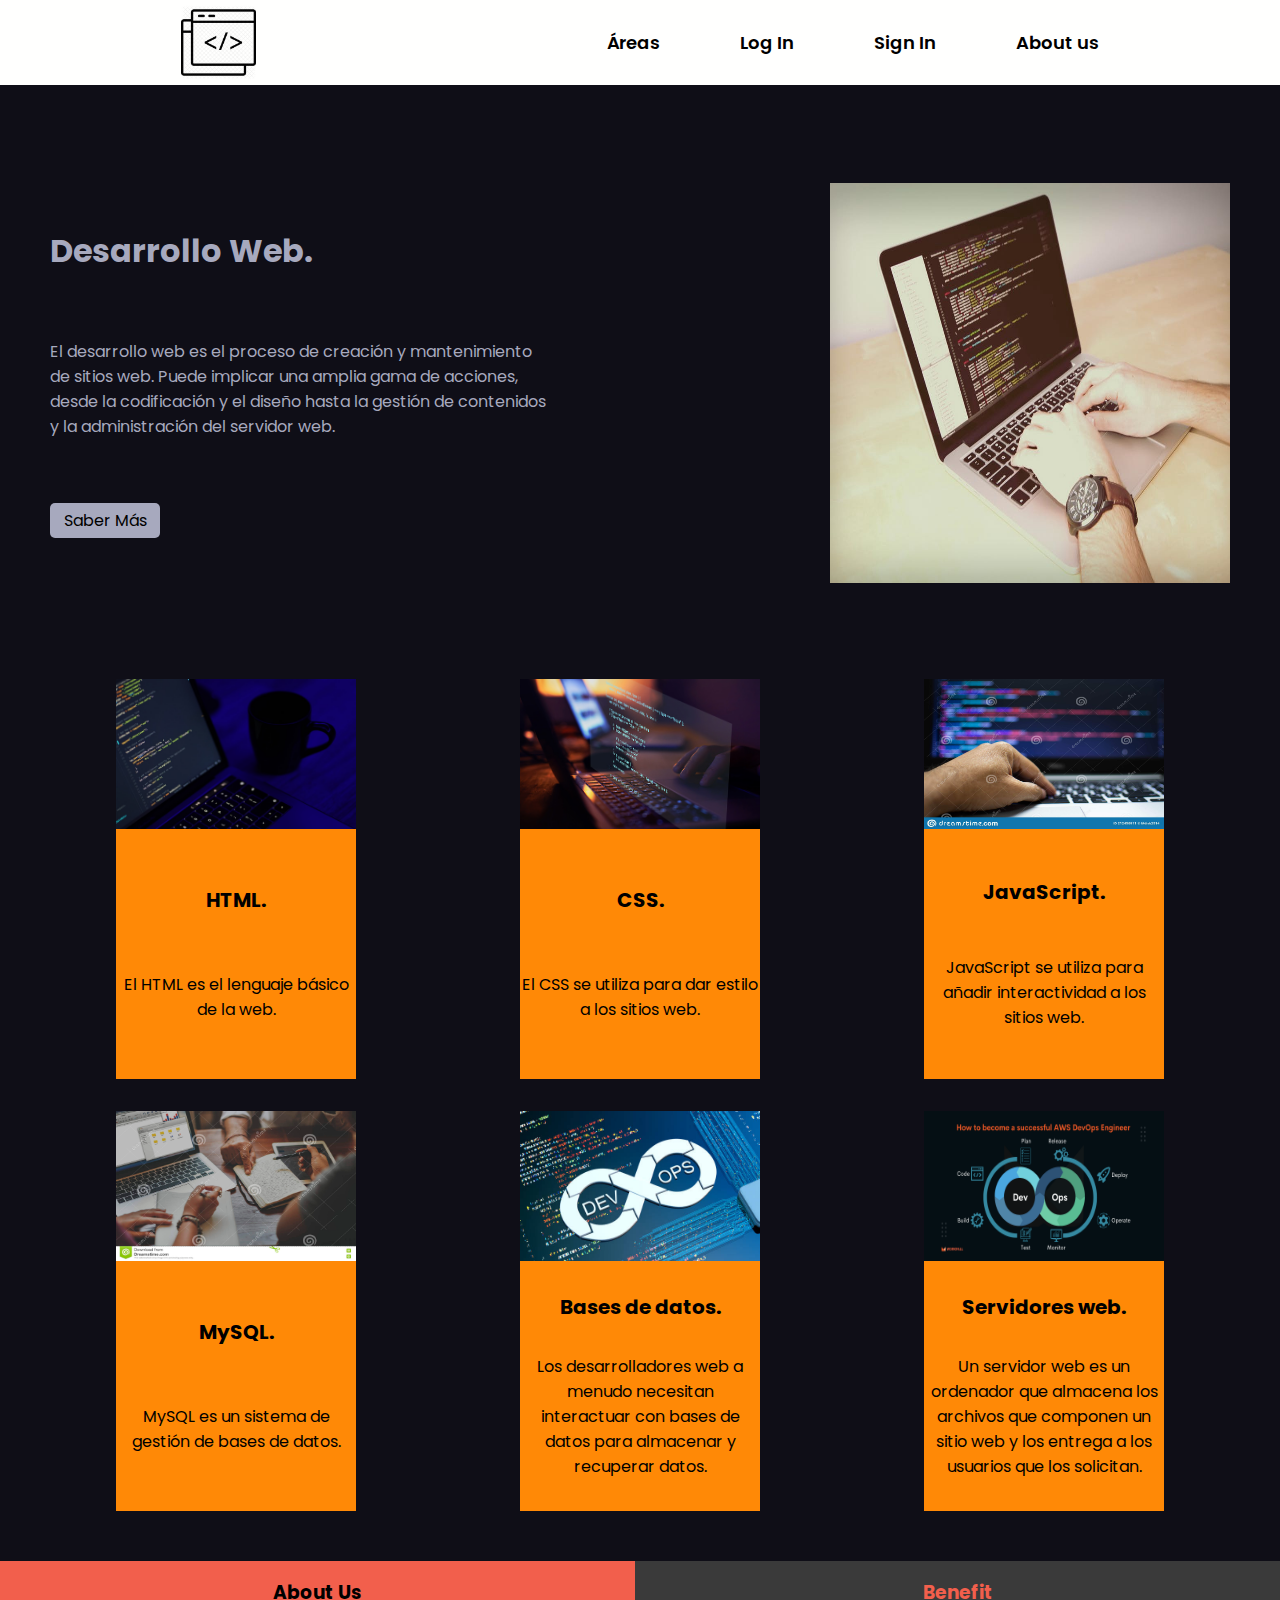
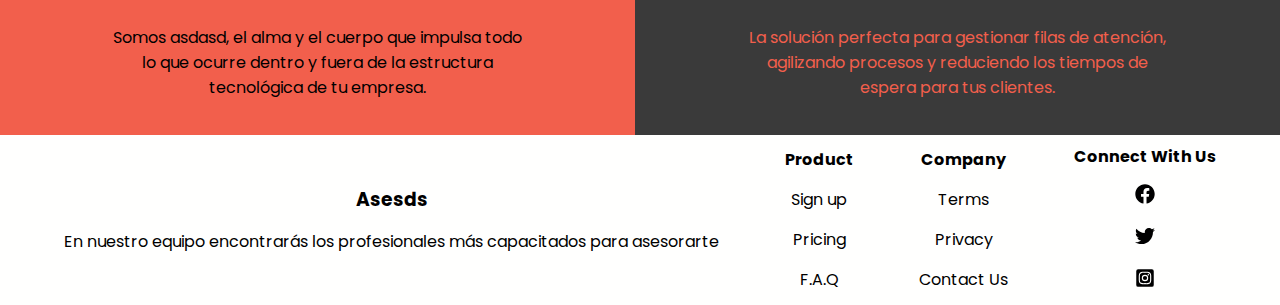
<file: index.html>
<!DOCTYPE html>
<html lang="en">
  <head>
    <meta charset="UTF-8" />
    <meta http-equiv="X-UA-Compatible" content="IE=edge" />
    <meta name="viewport" content="width=device-width, initial-scale=1.0" />
    <title>Titulo</title>
    <link rel="stylesheet" href="style.css" />
    <link rel="preconnect" href="https://fonts.googleapis.com">
<link rel="preconnect" href="https://fonts.gstatic.com" crossorigin>
<link href="https://fonts.googleapis.com/css2?family=Poppins:wght@400;600;700&display=swap" rel="stylesheet">
<link rel="stylesheet" href="mediaqueries.css">
  </head>
  <body>
    <header>
      <nav class="nav">
        <img class="nav__img" src="/img/1647448.avif" alt="icon" />

        <label for="menu" class="nav__label">
            <img src="/img/bars.svg" alt="">
        </label>
        <input type="checkbox" id="menu" class="nav__input">

        <div class="nav__buttons">
          <a class="nav__button" href="#a"> Áreas</a>
          <a class="nav__button" href="/login.html"> Log In </a>
          <a class="nav__button" href="/signIn.html"> Sign In</a>
          <a class="nav__button" href="#b"> About us </a>
        </div>

 

      </nav>
    </header>

    <main>
        <section name="ancla" class="hero" >
            <div class="hero__info">
            <h1>Desarrollo Web.</h1>
            <p>El desarrollo web es el proceso de creación y mantenimiento de sitios web. Puede implicar una amplia gama de acciones, desde la codificación y el diseño hasta la gestión de contenidos y la administración del servidor web.</p>
            <a class="hero__btn" href="#"> Saber Más</a>
            </div>

            <img class= "hero__img" src="/img/menu.jpeg" alt="">
            
        </section>

        <a name="a"></a>
        <section  class="cards">
            <div class="card">
                <img class="card__img" src="/img/card1.jpg" alt="">
                <h2>HTML.</h2>
                <p>El HTML es el lenguaje básico de la web.</p>
            </div>
            <div class="card">
                <img class="card__img" src="/img/card2.jpg" alt="">
                <h2>CSS.</h2>
                <p>El CSS se utiliza para dar estilo a los sitios web.</p>
            </div>
            <div class="card">
                <img class="card__img" src="/img/card3.jpg" alt="">
                <h2>JavaScript.</h2>
                <p>JavaScript se utiliza para añadir interactividad a los sitios web.</p>
            </div>
            <div class="card">
                <img class="card__img" src="/img/card4.jpg" alt="">
                <h2>MySQL.</h2>
                <p>MySQL es un sistema de gestión de bases de datos.</p>
            </div>
            <div class="card">
                <img class="card__img" src="/img/card5.jpg" alt="">
                <h2>Bases de datos.</h2>
                <p>Los desarrolladores web a menudo necesitan interactuar con bases de datos para almacenar y recuperar datos.</p>
            </div>
            <div class="card">
                <img class="card__img" src="/img/card5.webp" alt="">
                <h2>Servidores web.</h2>
                <p>Un servidor web es un ordenador que almacena los archivos que componen un sitio web y los entrega a los usuarios que los solicitan.</p>
            </div>
        </section>


    </main>
    <section class="about">
        <div class="about__first">
            <h3>About Us</h3>
            <p>Somos asdasd, el alma y el cuerpo que impulsa todo lo que ocurre dentro y fuera de la estructura tecnológica de tu empresa.</p>
        </div>

        <div class="about__second">
            <h3>Benefit</h3>
            <p>La solución perfecta para gestionar filas de atención, agilizando procesos y reduciendo los tiempos de espera para tus clientes.</p>
        </div>
    </section>

    <a name="b"></a>
    <footer class="footer">
        <div class="footer__content">
        <div class="footer__column">
            <h3> Asesds</h3>
            <p>En nuestro equipo encontrarás los profesionales más capacitados para asesorarte</p>
        </div>

        <div class="footer__column">
            <h4> Product</h4>
            <a href="#"> Sign up</a>
            <a href="#"> Pricing</a>
            <a href="#"> F.A.Q </a>
        </div>

        <div class="footer__column">
            <h4> Company</h4>
            <a href="#"> Terms</a>
            <a href="#"> Privacy</a>
            <a href="#"> Contact Us</a>
        </div>

        <div class="footer__column footer__flex">
            <h4> Connect With Us</h4>
            <a href="#"><img class="footer__rrss" src="/img/facebook.svg" alt="Facebook"></a>
            <a href="#"><img class="footer__rrss" src="/img/twitter.svg" alt="Twitter"></a>
            <a href="#"><img class="footer__rrss" src="/img/ig.svg" alt="Instagram"></a>
        </div>

    </div>

    </footer>

  </body>
</html>
</file>
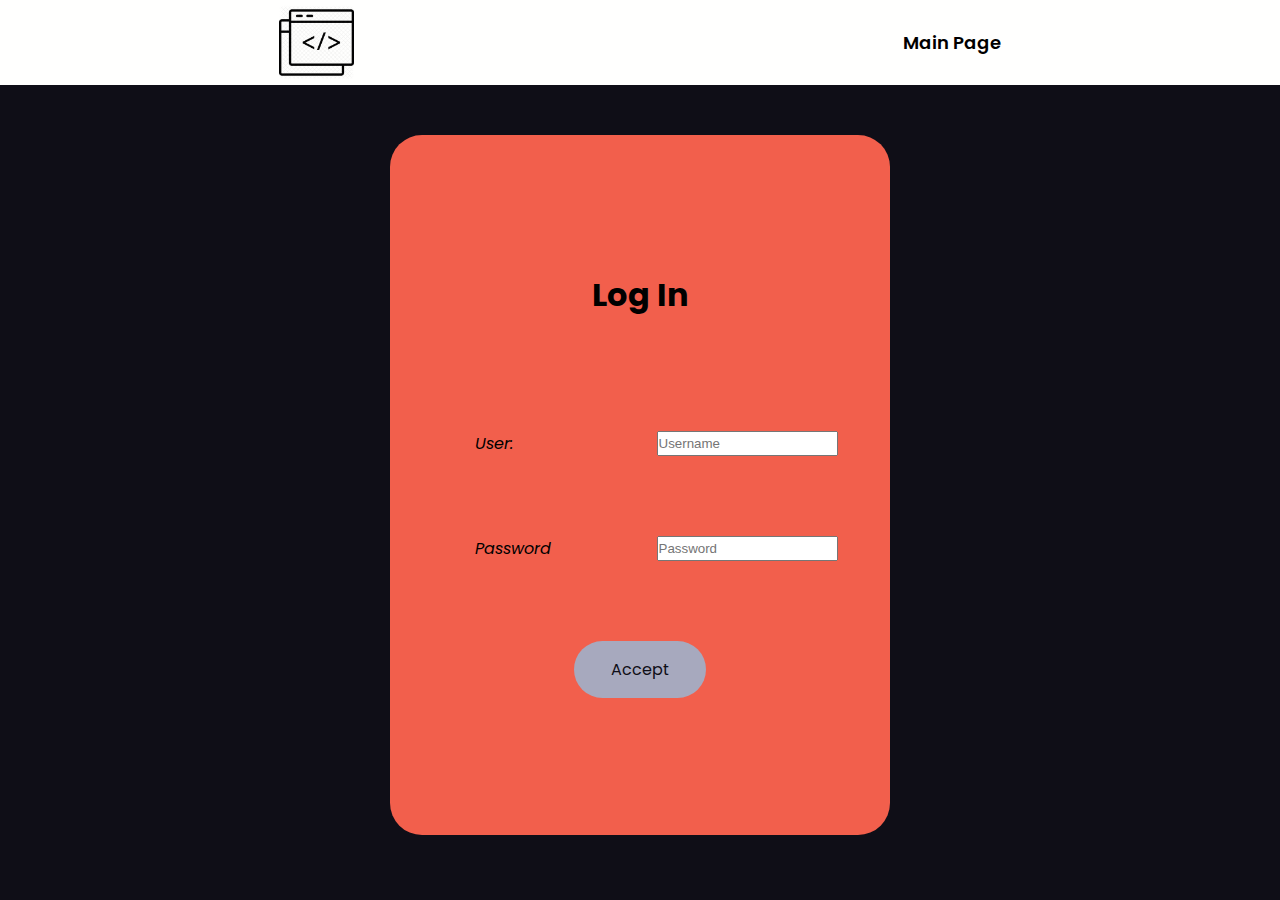
<file: login.html>
<!DOCTYPE html>
<html lang="en">
  <head>
    <meta charset="UTF-8" />
    <meta http-equiv="X-UA-Compatible" content="IE=edge" />
    <meta name="viewport" content="width=device-width, initial-scale=1.0" />
    <title>Titulo</title>
    <link rel="stylesheet" href="style.css" />
    <link rel="preconnect" href="https://fonts.googleapis.com">
<link rel="preconnect" href="https://fonts.gstatic.com" crossorigin>
<link href="https://fonts.googleapis.com/css2?family=Poppins:wght@400;600;700&display=swap" rel="stylesheet">
<link rel="stylesheet" href="mediaqueries.css">
  </head>
  <body>
    <header>
      <nav class="nav">
        <img class="nav__img" src="/img/1647448.avif" alt="icon" />

        <label for="menu" class="nav__label">
            <img src="/img/bars.svg" alt="">
        </label>
        <input type="checkbox" id="menu" class="nav__input">

        <div class="nav__buttons">
          <a class="nav__button" href="/index.html"> Main Page</a>
        </div>

 

      </nav>
    </header>

    <main>
        <section class="logIn" >
    
            <div class="logIn__card">
                <h1> Log In</h1>

                <div class="labels">
                    <label class="logIn__label">
                        <i>User: </i>
                        <input type="text" placeholder="Username" id="username">
                    </label>
    
                    <label class="logIn__label">
                        <i>Password</i>
                        <input type="password" placeholder="Password" id="password">
                    </label>
                </div>
               

                <a class="logIn__btn" href="#">Accept</a>
            </div>
        </section>

    
    </main>
  </body>
</html>
</file>
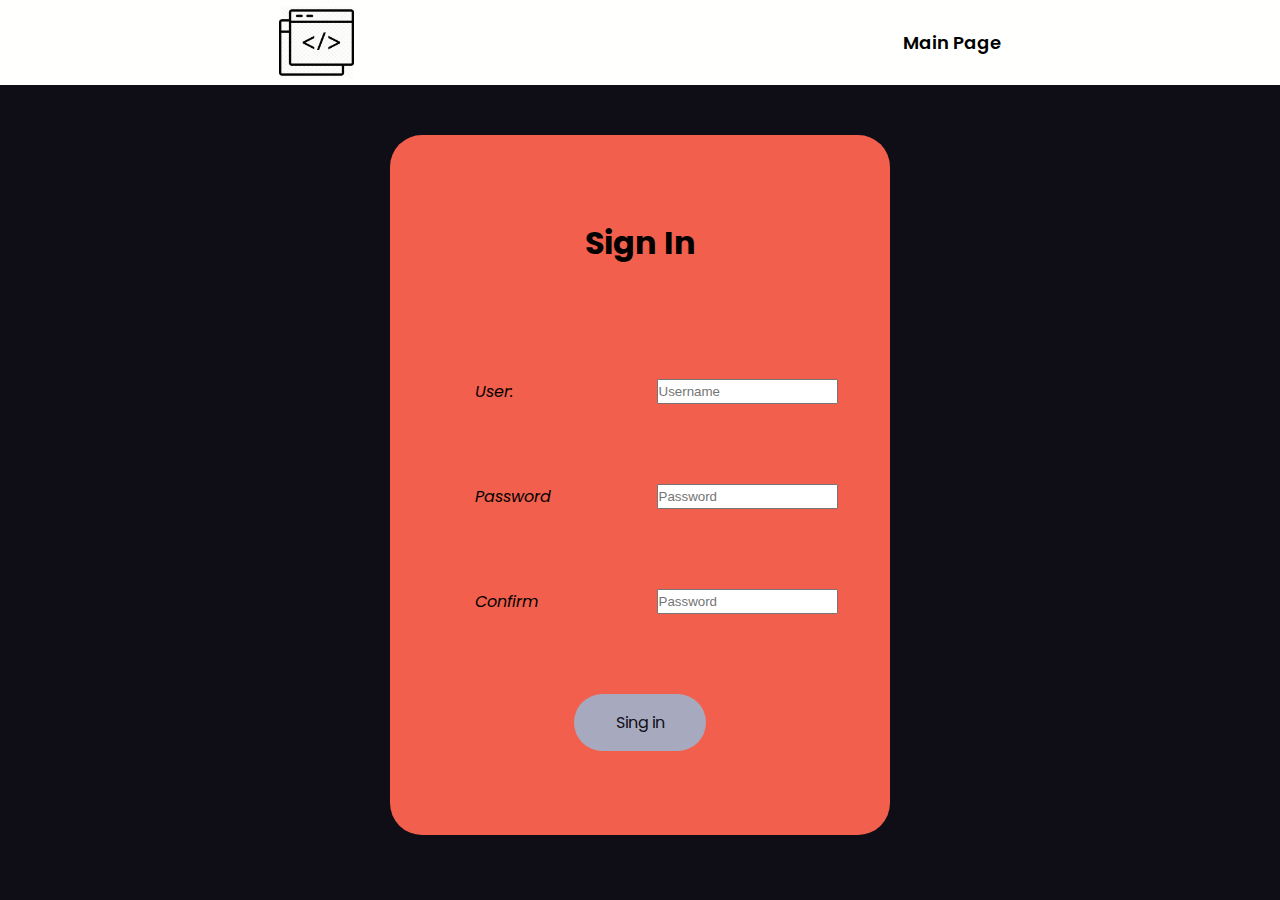
<file: signIn.html>
<!DOCTYPE html>
<html lang="en">
  <head>
    <meta charset="UTF-8" />
    <meta http-equiv="X-UA-Compatible" content="IE=edge" />
    <meta name="viewport" content="width=device-width, initial-scale=1.0" />
    <title>Titulo</title>
    <link rel="stylesheet" href="style.css" />
    <link rel="preconnect" href="https://fonts.googleapis.com">
<link rel="preconnect" href="https://fonts.gstatic.com" crossorigin>
<link href="https://fonts.googleapis.com/css2?family=Poppins:wght@400;600;700&display=swap" rel="stylesheet">
<link rel="stylesheet" href="mediaqueries.css">
  </head>
  <body>
    <header>
      <nav class="nav">
        <img class="nav__img" src="/img/1647448.avif" alt="icon" />

        <label for="menu" class="nav__label">
            <img src="/img/bars.svg" alt="">
        </label>
        <input type="checkbox" id="menu" class="nav__input">

        <div class="nav__buttons">
          <a class="nav__button" href="/index.html"> Main Page</a>
        </div>

 

      </nav>
    </header>

    <main>
        <section class="logIn" >
    
            <div class="logIn__card">
                <h1> Sign In</h1>

                <div class="labels">
                    <label class="logIn__label">
                        <i>User: </i>
                        <input type="text" placeholder="Username" id="username">
                    </label>
    
                    <label class="logIn__label">
                        <i>Password</i>
                        <input type="password" placeholder="Password" id="password">
                    </label>

                    <label class="logIn__label">
                        <i>Confirm</i>
                        <input type="password" placeholder="Password" id="password">
                    </label>
                </div>
               

                <a class="logIn__btn" href="#">Sing in</a>
            </div>
        </section>

    
    </main>
  </body>
</html>
</file>
<file: style.css>
* {
    margin: 0;
    padding: 0;
    box-sizing: border-box;
}

*, *:before, *:after {
    box-sizing: inherit
}

body {
    font-family: 'Poppins', sans-serif;
    background-color: #0f0e17;
}

/* Nav */

.nav {
    background-color: #fffffe;
    display: flex;
    align-items: center;
    justify-content: space-around;
    padding: .3rem;
}

.nav__label {

    width: 10px;
    height: 10px;
}

.nav__input:checked + .nav__buttons {
    background-color: #f25f4c;
}

.nav__label, .nav__input {
    display: none;
}

.nav__buttons {
    display: grid;
    grid-auto-flow: column;
    gap: 5rem;
}

.nav__button {
    color: black;
    font-weight: 600;
    text-decoration: none;
    font-size:large;
}

.nav__sign {
    display: flex;
    gap: 3rem;
}

.nav__sign-buttons {
    color: black;
    text-decoration: none;
    font-weight: 600;
    padding: 10px;
}

.sign-up {
    border: 2px solid;
    border-radius: 10px;
    background-color: #ff8906;
}

.nav__img {
    height: 75px;
    width: 75px;
}


/* Fin nav*/

main {
    max-width: 1200px;
    margin: 0 auto;
    padding: 50px;
}

.hero {
    display: flex;
    align-items: center;
    justify-content: space-between;
    margin-top: 3rem;
    color: #a7a9be;
}

.hero a {
    background-color: #a7a9be;
    width: 110px;
    height: 35px;
    display: flex;
    justify-content: center;
    align-items: center;
    border-radius: 5px;
    text-align: center;
    text-decoration: none;
    color: black;
}

.hero__info{
    width: 500px;
    display: flex;
    flex-direction: column;
    gap: 4rem;
    
}

.hero__img{
    width: 400px;
    height: 400px;
}

.hero__btn:hover{
    background-color: #ff8906;
}

/* Cards */

.cards {
    margin-top: 6rem;
    display: grid;
    grid-template-columns: repeat(3, 1fr);
    align-items: center;
    justify-content: center;
    text-align: center;
    gap: 2rem;
}

.card {
    background-color:#ff8906;
    width: 240px;
    height: 400px;
    margin: 0 auto;
    display: grid;
}

.card h2 {
    font-size: 20px ;
}

.card__img {
    height: 150px;
    width: 100%;
}

.about{
    display: flex;
    max-width: 100%;
    justify-content: space-evenly;
    gap: 0;
    text-align: center;
    margin: 0;
}

.about__first {
    background-color: #f25f4c;
    padding: 1.1rem;
}

.about__first p{
    background-color: #f25f4c;
    padding: 1.1rem;
    width: 70%;
    text-align: center;
    align-items: center;
    margin: 0 auto;
}

.about__second {
    background-color:rgb(58, 58, 58);
    padding: 1.1rem;
    color: #f25f4c;
}

.about__second p{
    background-color:rgb(58, 58, 58);
    padding: 1.1rem;
    width: 70%;
    text-align: center;
    align-items: center;
    margin: 0 auto;
}

/* Footer */

.footer__content {
    display: flex;
    align-items: center;
    justify-content: space-between;
    color: black;
    text-align: center;
    margin: 0 auto;
    height: 100px;
    width: 90%;
    padding: 35px 0px;
}

.footer {
    background-color: #fffffe;
}

.footer__column {
    display: flex;
    flex-direction: column;
    gap: 15px;
    align-items: center;
}

.footer__column a {
    color: black;
    text-decoration: none;
}

.footer__rrss {
    width: 20px;
    height: 20px;
}
/* Log In */
.logIn {
    display: flex;
    margin: 0 auto;
    justify-content: center;
    align-items: center;
}

.logIn__card {
    display: flex;
    margin: 0 auto;
    justify-content: center;
    align-items: center;
    flex-direction: column;
    width: 500px;
    height: 700px;
    background-color: #f25f4c;
    border-radius: 2rem;
}


.logIn__label {
    margin: 2rem;
    margin-top: 5rem;
    margin-bottom: 5rem;
    display: grid;
    gap: 1px;
    grid-template-columns: repeat(2, 1fr);
    justify-content: space-around;
}

.labels {
    margin: 2rem 0 0 2rem;
}

.logIn__btn {
    text-decoration: none;
    color: #0f0e17;
    background-color: #a7a9be;
    padding: 1rem;
    border-radius: 2rem;
    width: 100px;
    text-align: center;
}

.logIn__btn:hover {
    background-color: #0f0e17;
    color:#fffffe;
}
</file>
<file: mediaqueries.css>
@media (max-width: 768px ) {

    .nav__label {
        display: block;
        cursor: pointer;
        width: 20px;
        height: 20px;
    }
    .nav__buttons {
        position:absolute;
        height: 350px;
        top: 80px;
        bottom: 0;
        background: #f08080;
        gap: 20px;
        width: 100%;
        left: 0;
        display: flex;
        justify-content: space-evenly;
        align-items: center;
        border-radius: 0 0 30px 30px;
        flex-direction: column;
        clip-path: circle(0 at center);
        z-index: 2;
    }

    .nav__button:hover {
        border-bottom: 2px solid black;
    }

    .nav__input:checked + .nav__buttons {
        clip-path: circle(100% at center);
    }

    .hero {
        display: flex;
        flex-direction: column;
        align-items: center;
        justify-content: center;
    }

    .hero__info{
        width: 300px;
        display: flex;
        flex-direction: column;
        gap: 1rem;
        justify-content: center;
        align-items: center;
        text-align: center;
    }

    .hero__img{
        width: 200px;
        height: 200px;
        margin-top: 3rem;
    }

    .cards {
        display: grid;
        grid-template-columns: repeat(2, 1fr);
    }

    .card {
        background-color:#ff8906;
        width: 190px;
        height: 400px;
        margin: 0 auto;
        display: grid;
    }

    .footer {
        display: flex;
        flex-direction: column;
        height: 700px;
    }

    .footer__content {
        display: flex;
        flex-direction: column;
        gap: 2rem;
    }

    .footer__flex {
        display: flex;
        flex-direction: flex;
    }
}
</file>
